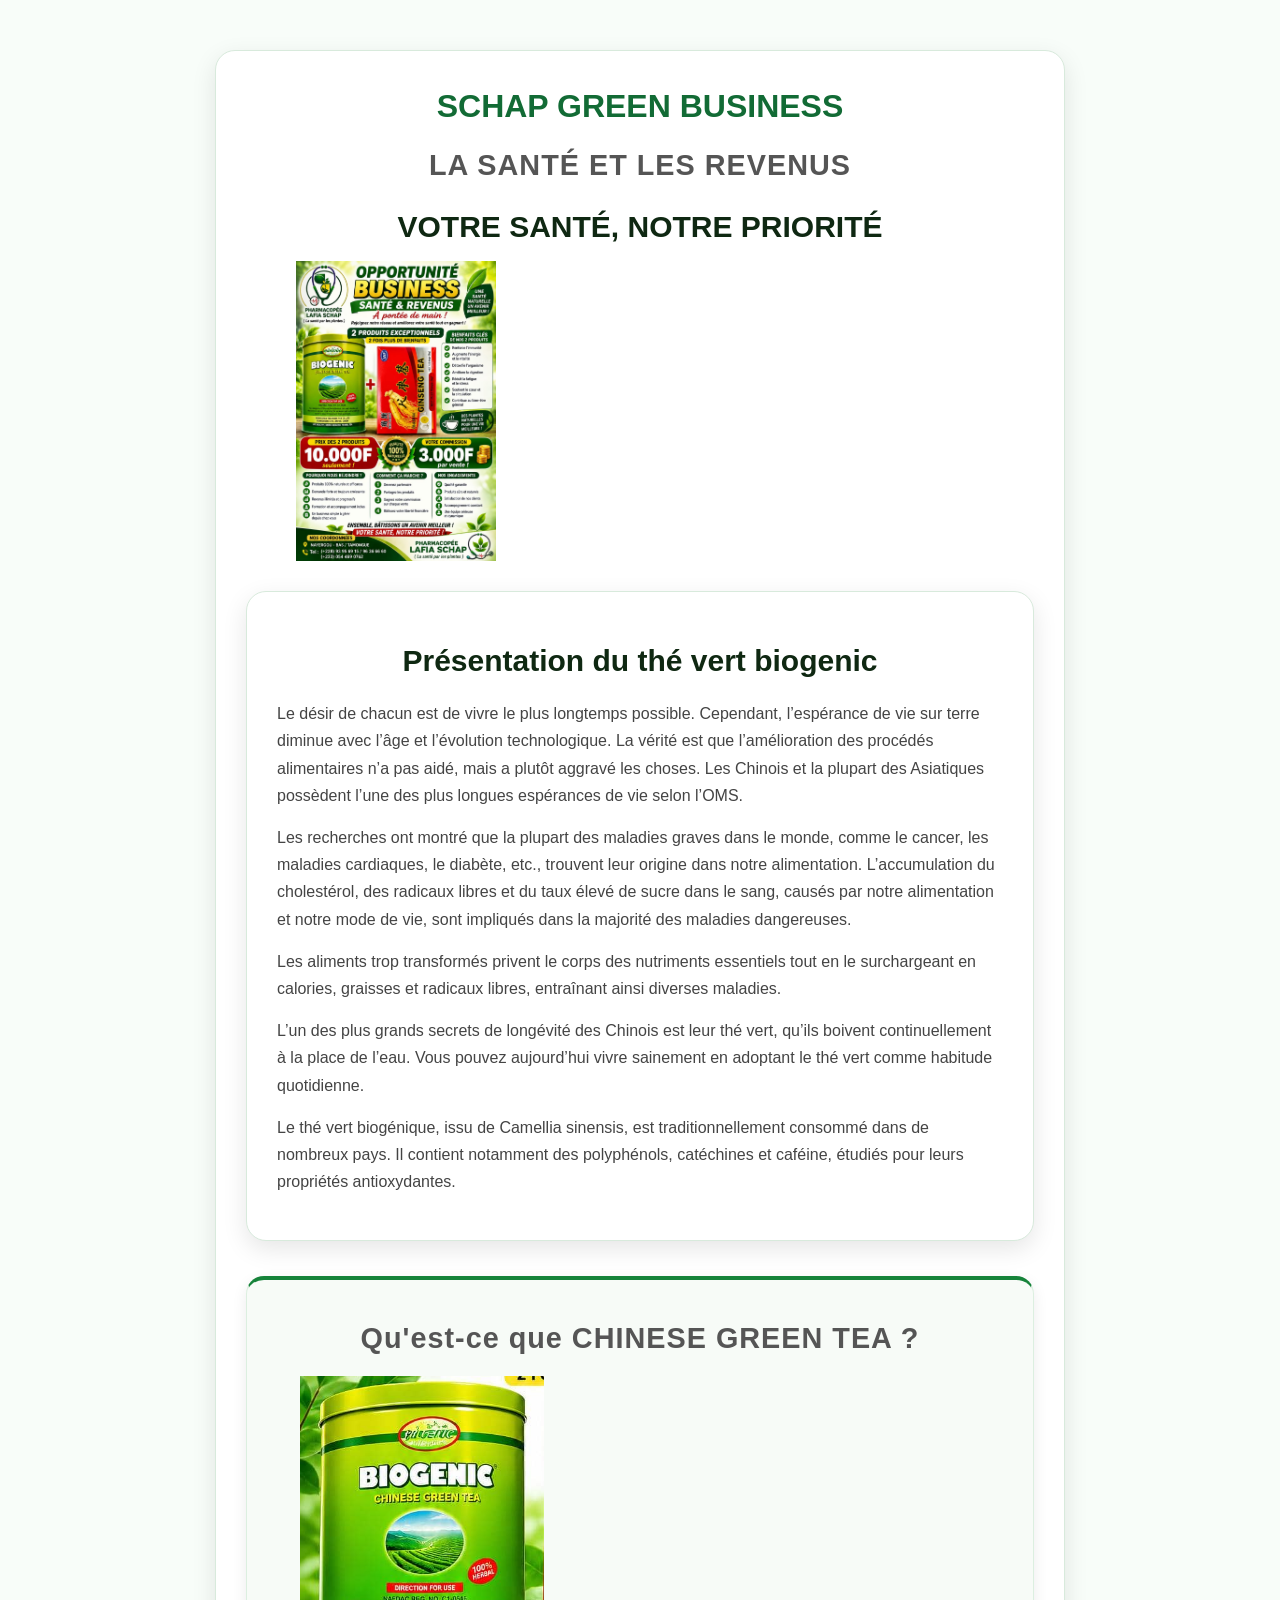
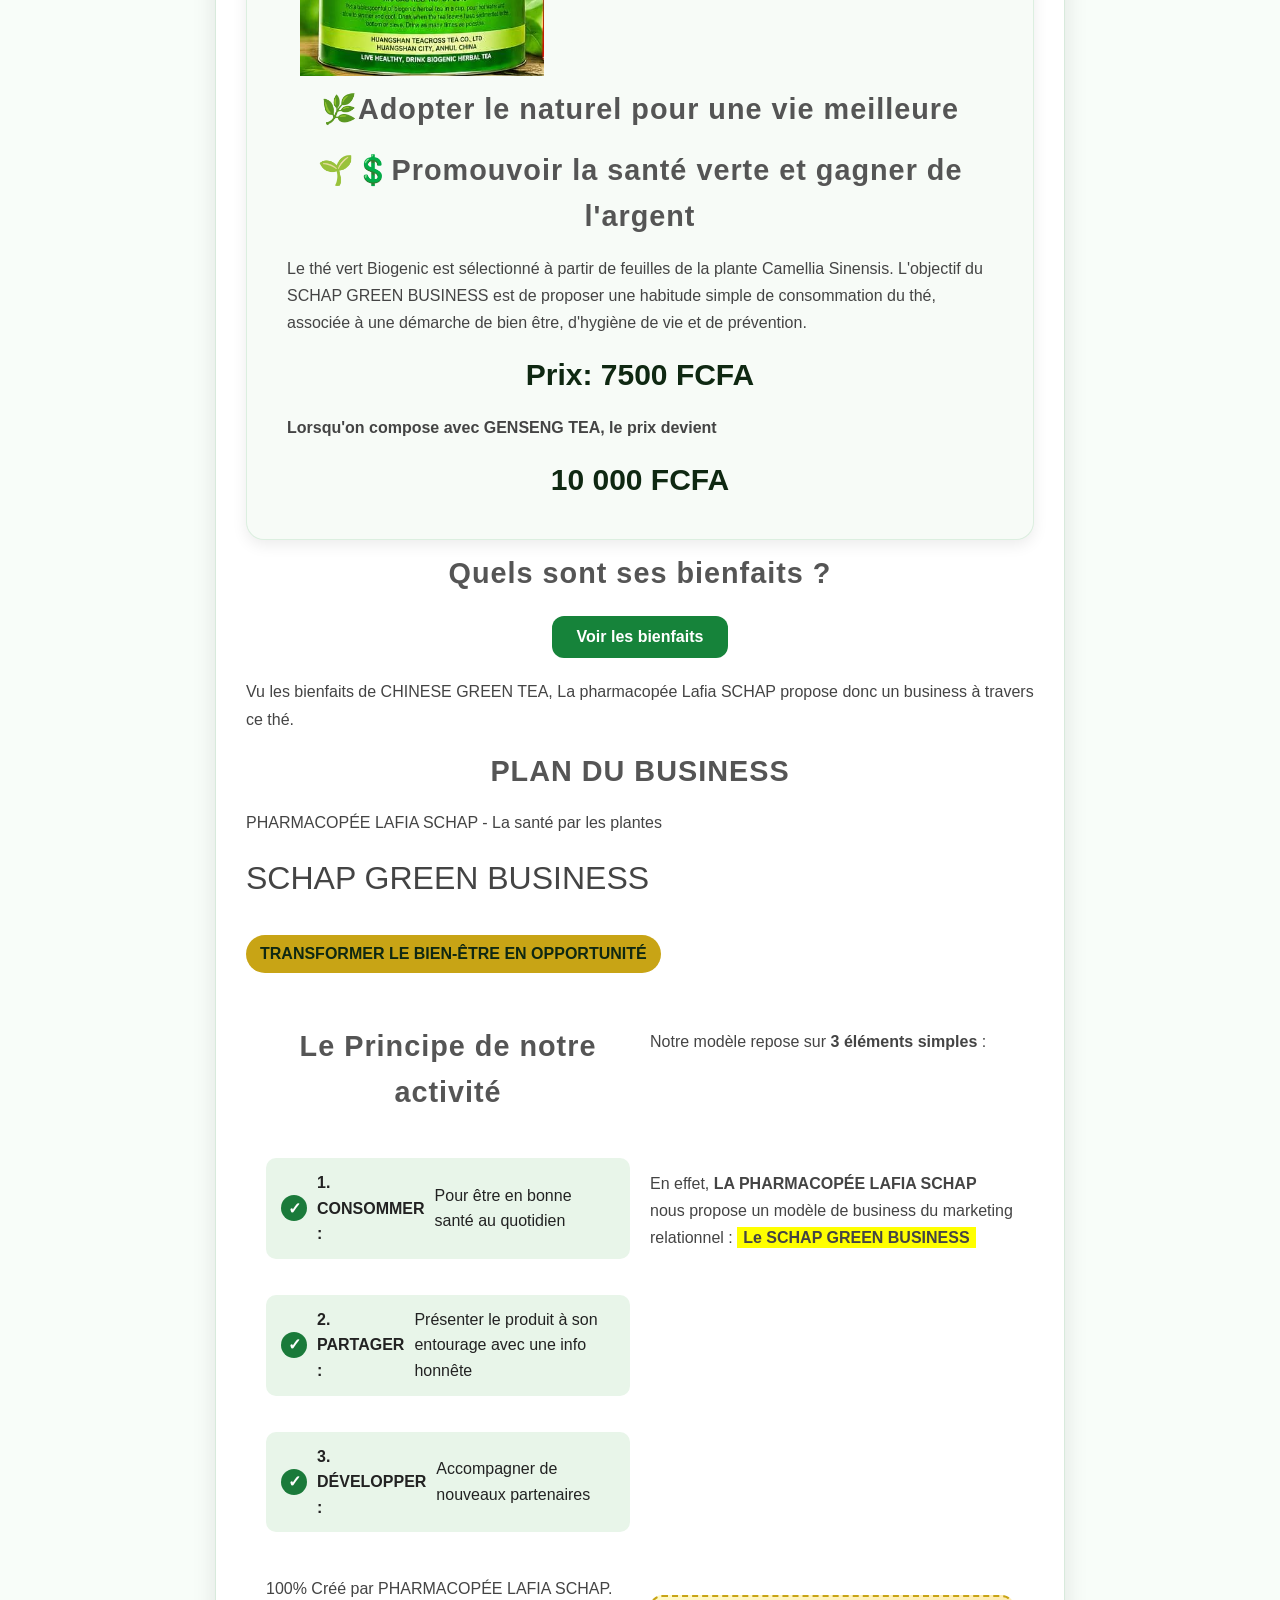
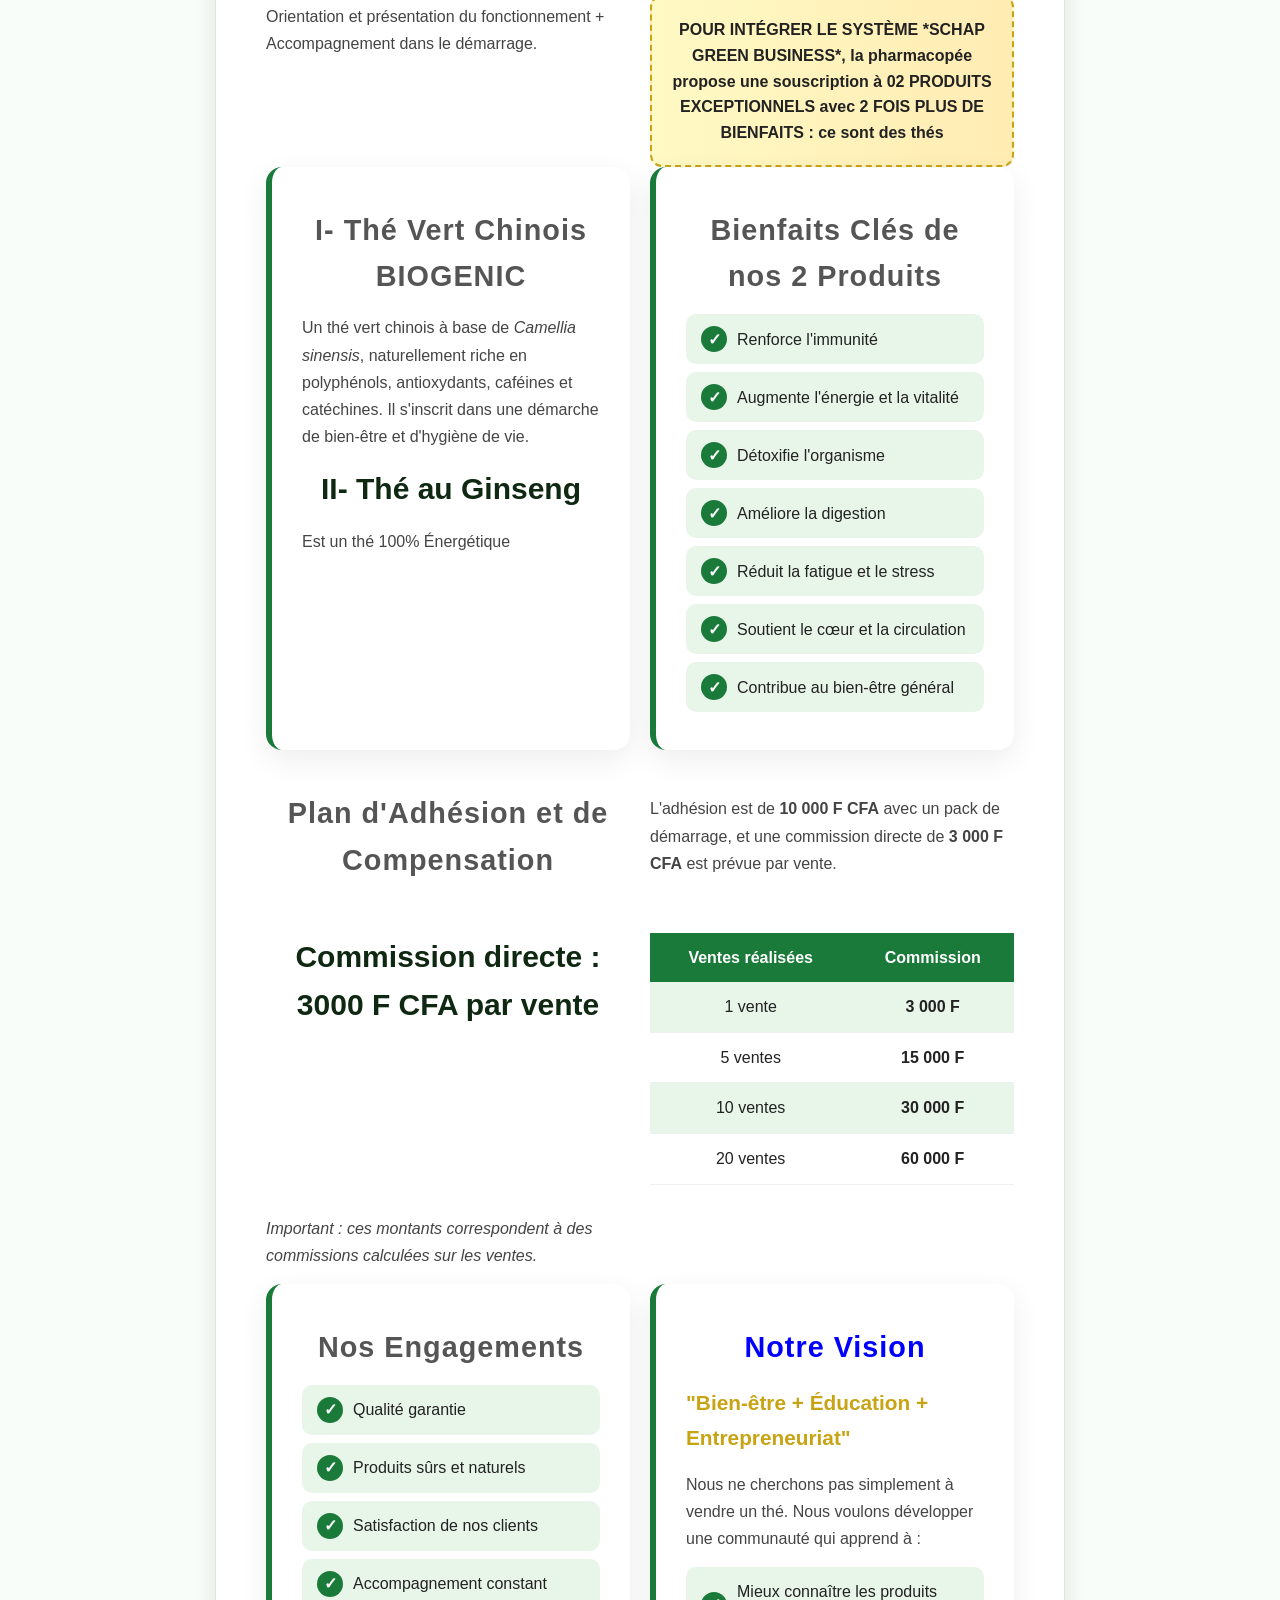
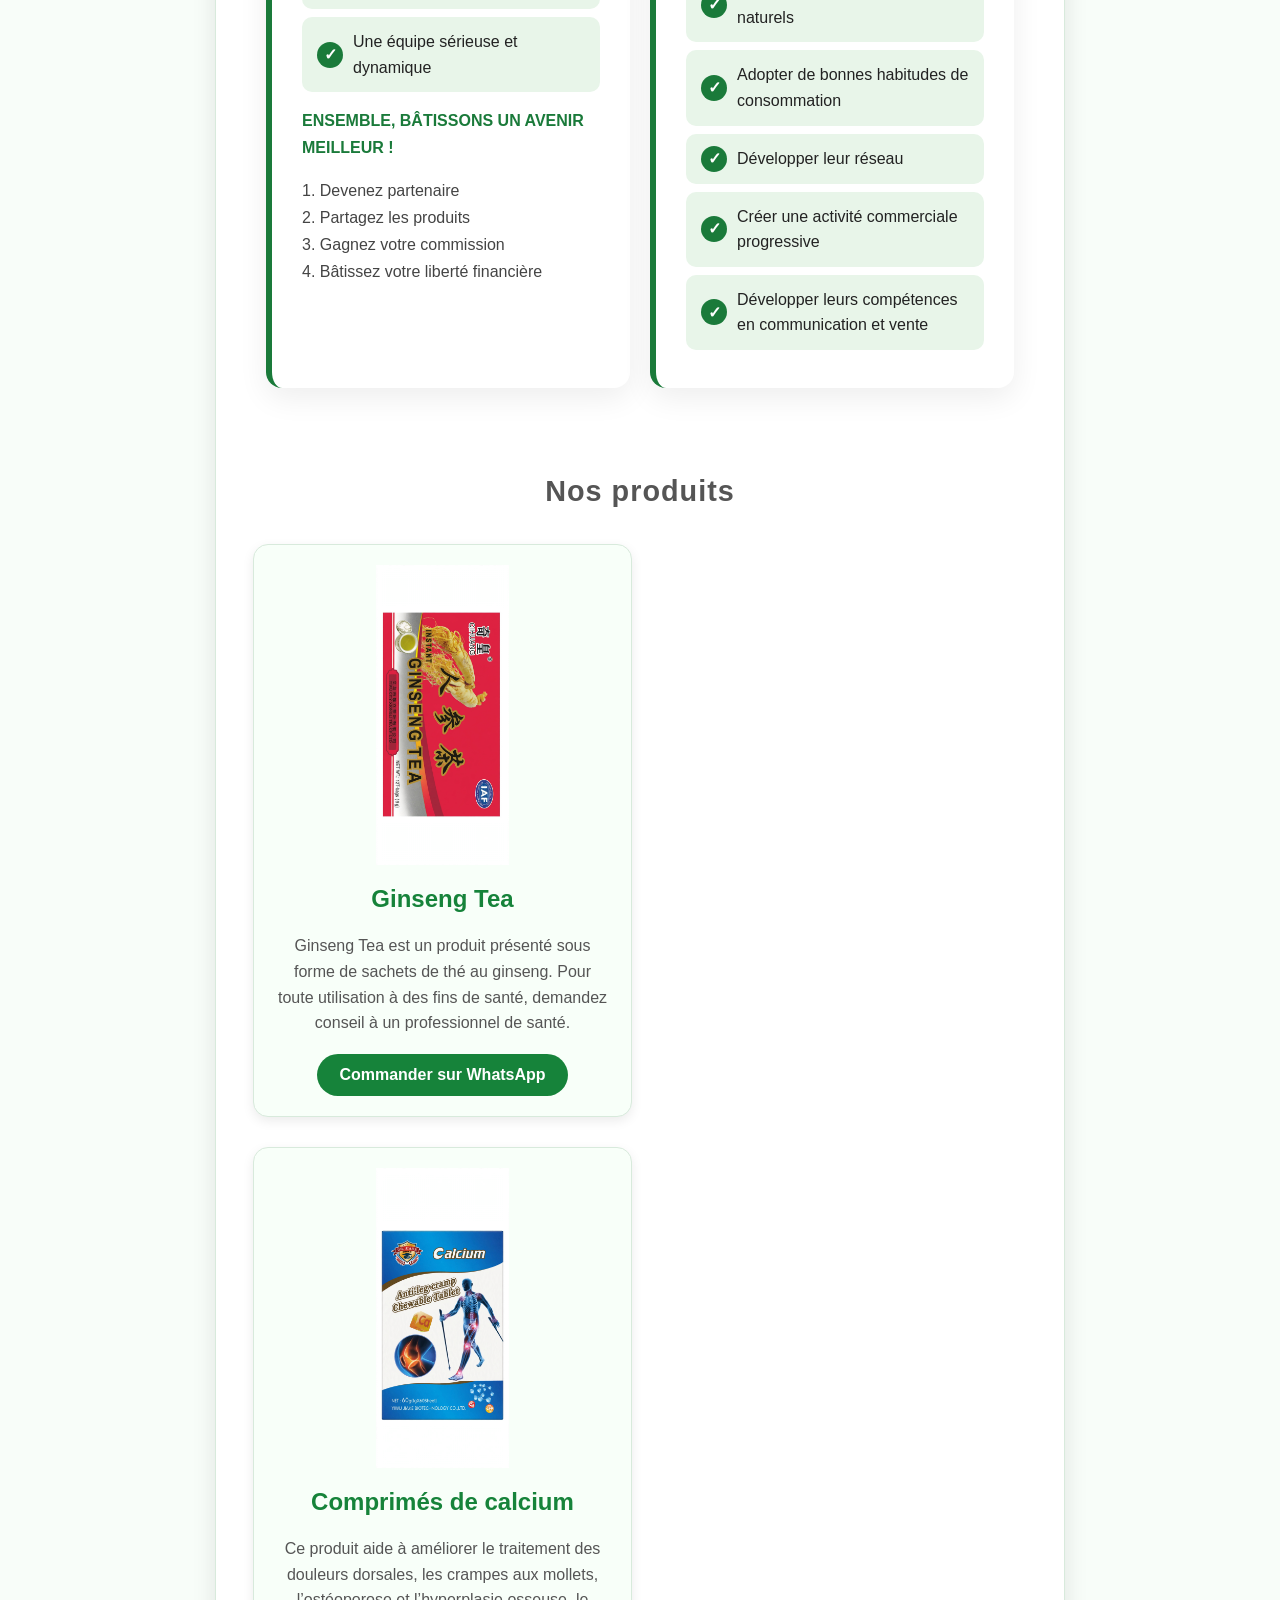
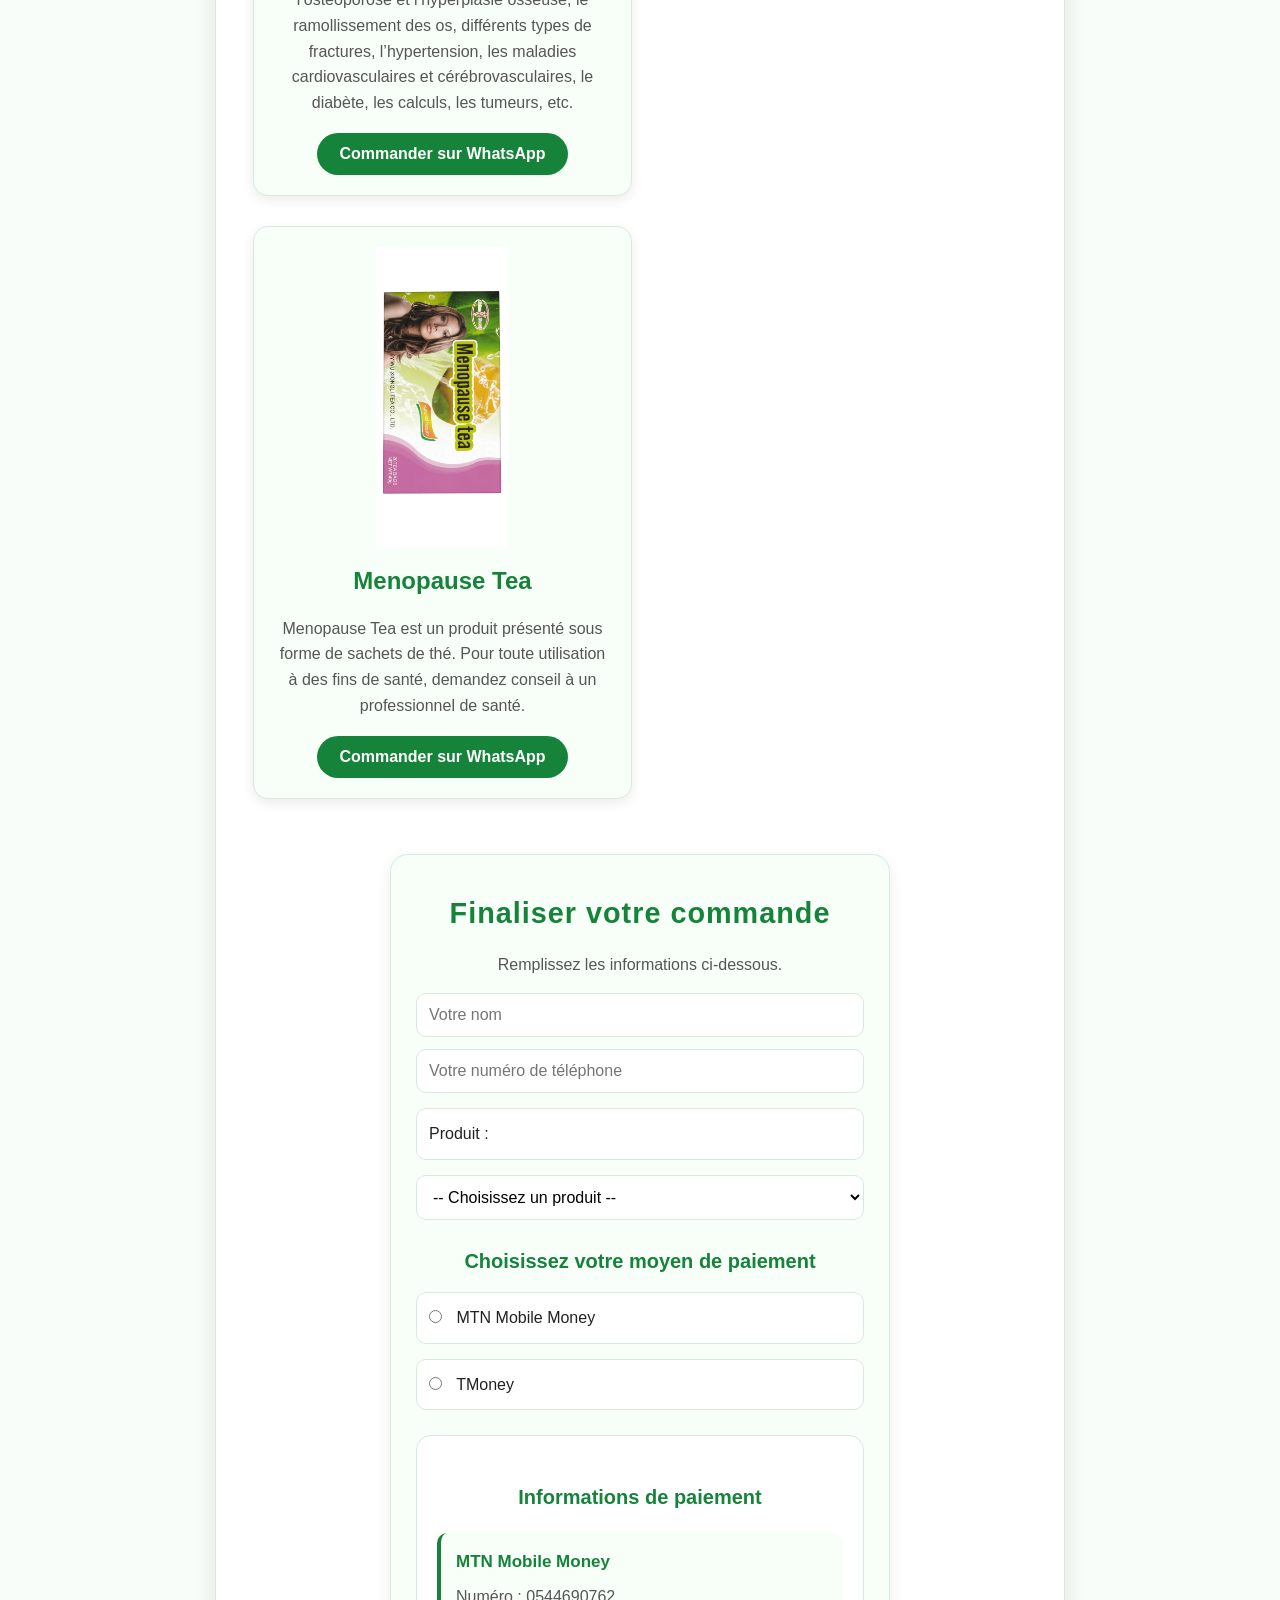
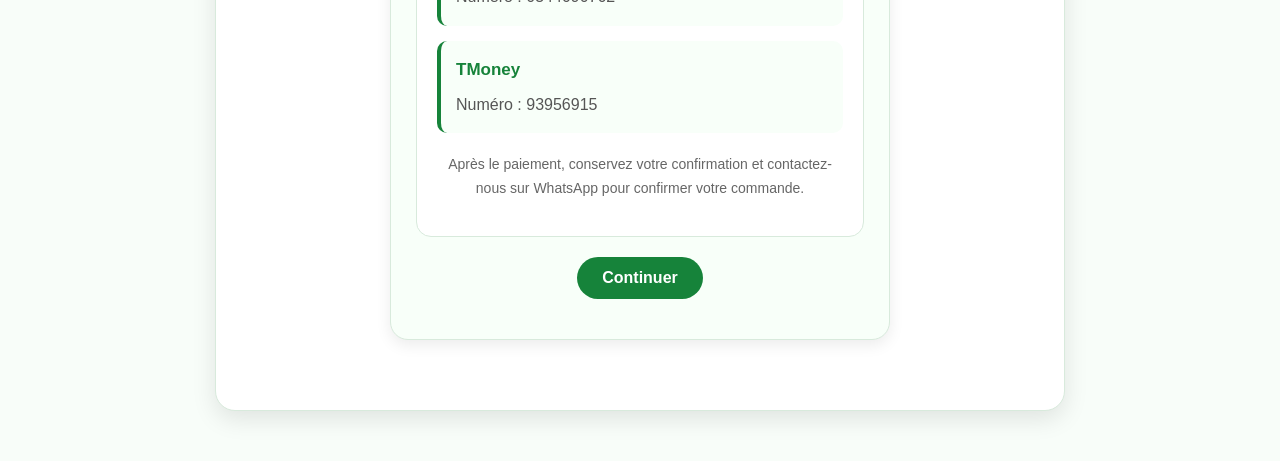
<file: index.html>
<!DOCTYPE html>
<html lang="fr">

<head>
    <meta charset="UTF-8">
    <meta name="viewport" content="width=device-width, initial-scale=1.0">

    <title>SCHAP GREEN BUSINESS</title>

    <link rel="stylesheet" href="pharmacopee.css">
</head>

<body>

    <div class="carte1">

        <h1>SCHAP GREEN BUSINESS</h1>

        <h2>LA SANTÉ ET LES REVENUS</h2>

        <h3>VOTRE SANTÉ, NOTRE PRIORITÉ</h3>

        
<img src="business.jpg" alt="business">
        
        

        
      <div class="carte1">
          <h3>Présentation du thé vert biogenic </h3>
          <p>
              Le désir de chacun est de vivre le plus longtemps possible. Cependant, l’espérance de vie sur terre diminue avec l’âge et l’évolution technologique. La vérité est que l’amélioration des procédés alimentaires n’a pas aidé, mais a plutôt aggravé les choses. Les Chinois et la plupart des Asiatiques possèdent l’une des plus longues espérances de vie selon l’OMS.</p>
<p>Les recherches ont montré que la plupart des maladies graves dans le monde, comme le cancer, les maladies cardiaques, le diabète, etc., trouvent leur origine dans notre alimentation. L’accumulation du cholestérol, des radicaux libres et du taux élevé de sucre dans le sang, causés par notre alimentation et notre mode de vie, sont impliqués dans la majorité des maladies dangereuses.</p>
<p>Les aliments trop transformés privent le corps des nutriments essentiels tout en le surchargeant en calories, graisses et radicaux libres, entraînant ainsi diverses maladies.</p>
<p>L’un des plus grands secrets de longévité des Chinois est leur thé vert, qu’ils boivent continuellement à la place de l’eau. Vous pouvez aujourd’hui vivre sainement en adoptant le thé vert comme habitude quotidienne.
<p>Le thé vert biogénique, issu de Camellia sinensis, est traditionnellement consommé dans de nombreux pays. Il contient notamment des polyphénols, catéchines et caféine, étudiés pour leurs propriétés antioxydantes.
          </p>
      </div>

        <!-- PRÉSENTATION DU THÉ -->

        <div class="carte2">

            <h2>Qu'est-ce que CHINESE GREEN TEA ?</h2>
<img src="biogenic.jpg" alt="biogenic">
            <h2>🌿Adopter le naturel pour une vie meilleure </h2>
            <h2>🌱💲Promouvoir la santé verte et gagner de l'argent</h2>
            <p>
                Le thé vert Biogenic est sélectionné à partir
                de feuilles de la plante Camellia Sinensis.
                L'objectif du SCHAP GREEN BUSINESS est de 
                proposer une habitude simple de consommation du thé,
                associée à une démarche de bien être, d'hygiène de vie
                et de prévention.
            </p>
            <h3>Prix: 7500 FCFA</p>
                <p>Lorsqu'on compose avec GENSENG TEA, le prix devient </p>
                <h3>10 000 FCFA</h3>

        </div>


        <!-- BIENFAITS -->

        <h2>Quels sont ses bienfaits ?</h2>

        <button type="button" id="bienfaitsBtn">
            Voir les bienfaits
        </button>


        <div id="bienfaitsInfo">

            <div class="carte3">

                <h3>Cœur</h3>

                <p>
                    Les antioxidants du thé vert sont étudiés pour leur rôle potentiel 
                    dans la santé cardiovasculaire zt le maintien d'une bonne circulation.
                </p>


                <h3>AVC (Accident Vasculaire Cérébral)</h3>

                <p>
                    Une alimentation équilibrée et une bonne 
                    circulation sanguine, notamment vers le cerveau.
                </p>
                <h3>
                    Protection Antioxidante
                </h3>
                
                <p>
                    Les catéchines contribuent à lutter contre le stress oxydatif. Des recherches étudient également leur rôle potentiel dans certains mécanismes liés au développement de maladies chroniques.
                </p>
                
                <h3>Foie</h3>
                 <p>
                     Les polyphénols du thé vert font l'objet de recherches concernant leur rôle dans la protection contre le stress oxydatif.
                 </p>
                <h3>Control du poids</h3>
                <p>
                    La caféine et certaines catéchines peuvent avoir un effet modeste sur la dépense énergétique et le métabolisme des graisses.
                </p>
                <h3>Glycémie</h3>
                <p>
                    Le thé vert fait l'objet de recherches concernant son influence potentielle sur le métabolisme du glucose.
                </p>
                <h3>🦴Santé oseuse</h3>
                <p>
                    Certains travaux étudient le lien entre la consommation de thé vert et la santé des os.
                </p>
                <h3>Activité anti microbienne</h3>
                <p>
                    Certaines catéchines présentent une activité antimicrobienne étudiée en laboratoire.
                </p>
                <h3>🤧Immunité</h3>
                <p>
                    Le thé vert apporte des composés antioxydants qui participent à une alimentation favorable au fonctionnement normal de l'organisme.
                </p>
                <h3>😊Hummeur</h3>
                <p>
                    La L-théanine, naturellement présente dans le thé, est étudiée pour ses effets sur la relaxation, l'attention et l'état mental.
                </p>
                <h3>✨ Vieillissement</h3>
                <p>
                    Les antioxydants contribuent à protéger les cellules contre le stress oxydatif, phénomène associé au vieillissement cellulaire.
                </p>
                <h3>🌸 Allergies</h3>
                <p>
                    Certains constituants du thé vert sont étudiés pour leurs propriétés anti-inflammatoires et immunomodulatrices.
                </p>
                <h3>🦷 Hygiène bucco-dentaire</h3>
                <p>
                    Les catéchines possèdent une activité contre certaines bactéries buccales et peuvent contribuer à une bonne hygiène de la bouche.
                </p>
                <h3>💧 Reins</h3>
                <p>
                    Une hydratation suffisante est importante pour la fonction rénale. Le thé vert peut contribuer à l'apport hydrique, mais il ne constitue pas un traitement des maladies rénales.
                </p>
                <h3>🍵 Digestion</h3>
                <p>
                    Le thé peut accompagner la digestion et être intégré à une alimentation équilibrée.
                </p>
                <h3>🦵 Articulations</h3>
                <p>
                    Les polyphénols du thé vert sont étudiés pour leurs propriétés antioxydantes et anti-inflammatoires potentielles.
                </p>
                <h3>😁 Haleine</h3>
                <p>
                    Certaines substances du thé vert possèdent une activité antimicrobienne pouvant contribuer à une bonne hygiène buccale.
                </p>
                <h3>🩸 Circulation sanguine</h3>
                <p>
                    Les recherches sur le thé vert portent notamment sur certains facteurs cardiovasculaires et la fonction des vaisseaux sanguins.
                </p>
                <h3> 👁️ Santé visuelle</h3>
                
                  <p>
                      Les antioxydants du thé vert sont étudiés pour leur rôle potentiel dans la protection cellulaire, mais le thé vert ne doit pas être présenté comme un traitement des troubles de la vue.
                  </p>
                <h3>🩹 Régénération</h3>
                <p>
                    Une bonne alimentation, l'apport en nutriments et une bonne circulation sont importants pour les processus normaux de réparation des tissus.
                </p>
                <h3>✨ Peau et cheveux</h3>
                <p>
                    Les antioxydants du thé vert sont étudiés pour leurs effets potentiels sur la protection de la peau contre le stress oxydatif.
                </p>
                <h3>🧠 Fonction cérébrale</h3>
                <p>
                    La caféine et la L-théanine du thé peuvent contribuer à la vigilance et à l'attention. Des recherches étudient également leur rôle potentiel dans certaines fonctions cognitives.
                </p>
                <h3> 🛡️ Soutien de l'immunité</h3>
                <p>
                    Le thé vert apporte différents composés bioactifs pouvant participer au maintien général de l'organisme.
                </p>
                <h3>👀 Vigilance mentale</h3>
                <p>
                    Grâce notamment à sa teneur en caféine et en L-théanine, le thé vert peut favoriser la vigilance et l'attention.
                </p>
                <h3>⚠️ Consommation responsable</h3>
                <p>
                    Le thé vert contient de la caféine. Une consommation excessive peut notamment provoquer nervosité ou troubles du sommeil chez certaines personnes. Il est donc préférable d'éviter une consommation tardive.
                </p>

                
            </div>
            


            <!-- BOUTON DE COMMANDE DU THÉ -->

            <button
                type="button"
                class="commanderBtn"
                data-produit="Thé Biogenic Chinois">
                Commander sur WhatsApp
            </button>

        </div>
        <p>
            Vu les bienfaits de CHINESE GREEN TEA,
            La pharmacopée Lafia SCHAP propose donc
            un business à travers ce thé.
        </p>
        
        <h2>PLAN DU BUSINESS</h2>
  <p>PHARMACOPÉE LAFIA SCHAP - La santé par les plantes</p>
  <p style="font-size:2rem;margin-top:10px">SCHAP GREEN BUSINESS</p>
  <div class="badge">TRANSFORMER LE BIEN-ÊTRE EN OPPORTUNITÉ</div>
</header>

<div class="container">

  <div class="grid">
    <h2>Le Principe de notre activité</h2>
    <p>Notre modèle repose sur <b>3 éléments simples</b> :</p>
    <div class="grid">
      <div class="pill"><b>1. CONSOMMER :</b> Pour être en bonne santé au quotidien</div>
      <div class="pill"><b>2. PARTAGER :</b> Présenter le produit à son entourage avec une info honnête</div>
      <div class="pill"><b>3. DÉVELOPPER :</b> Accompagner de nouveaux partenaires</div>
    </div>
    <p style="margin-top:20px">En effet, <b>LA PHARMACOPÉE LAFIA SCHAP</b> nous propose un modèle de business du marketing relationnel : <b style="background:yellow;padding:2px 6px">Le SCHAP GREEN BUSINESS</b></p>
    <p>100% Créé par PHARMACOPÉE LAFIA SCHAP. Orientation et présentation du fonctionnement + Accompagnement dans le démarrage.</p>
    <div class="highlight" style="margin-top:35px">POUR INTÉGRER LE SYSTÈME *SCHAP GREEN BUSINESS*, la pharmacopée propose une souscription à 02 PRODUITS EXCEPTIONNELS avec 2 FOIS PLUS DE BIENFAITS : ce sont des thés</div>
  </div>

  <div class="grid">
    <div class="card">
      <h2>I- Thé Vert Chinois BIOGENIC</h2>
      <p>Un thé vert chinois à base de <i>Camellia sinensis</i>, naturellement riche en polyphénols, antioxydants, caféines et catéchines. Il s'inscrit dans une démarche de bien-être et d'hygiène de vie.</p>
      <h3>II- Thé au Ginseng</h3>
      <p>Est un thé 100% Énergétique</p>
    </div>
    <div class="card">
      <h2>Bienfaits Clés de nos 2 Produits</h2>
      <div class="pill">Renforce l'immunité</div>
      <div class="pill">Augmente l'énergie et la vitalité</div>
      <div class="pill">Détoxifie l'organisme</div>
      <div class="pill">Améliore la digestion</div>
      <div class="pill">Réduit la fatigue et le stress</div>
      <div class="pill">Soutient le cœur et la circulation</div>
      <div class="pill">Contribue au bien-être général</div>
    </div>
  </div>

  <div class="grid">
    <h2>Plan d'Adhésion et de Compensation</h2>
    <p>L'adhésion est de <b>10 000 F CFA</b> avec un pack de démarrage, et une commission directe de <b>3 000 F CFA</b> est prévue par vente.</p>
    <h3>Commission directe : 3000 F CFA par vente</h3>
    <table class="commission-table">
      <tr><th>Ventes réalisées</th><th>Commission</th></tr>
      <tr><td>1 vente</td><td><b>3 000 F</b></td></tr>
      <tr><td>5 ventes</td><td><b>15 000 F</b></td></tr>
      <tr><td>10 ventes</td><td><b>30 000 F</b></td></tr>
      <tr><td>20 ventes</td><td><b>60 000 F</b></td></tr>
    </table>
    <p style="margin-top:10px;font-style:italic">Important : ces montants correspondent à des commissions calculées sur les ventes.</p>
  </div>

  <div class="grid">
    <div class="card">
      <h2>Nos Engagements</h2>
      <div class="pill">Qualité garantie</div>
      <div class="pill">Produits sûrs et naturels</div>
      <div class="pill">Satisfaction de nos clients</div>
      <div class="pill">Accompagnement constant</div>
      <div class="pill">Une équipe sérieuse et dynamique</div>
      <p style="margin-top:15px;font-weight:bold;color:var(--green)">ENSEMBLE, BÂTISSONS UN AVENIR MEILLEUR !</p>
      <p>1. Devenez partenaire<br>2. Partagez les produits<br>3. Gagnez votre commission<br>4. Bâtissez votre liberté financière</p>
    </div>
    <div class="card">
      <h2 style="color: blue">Notre Vision</h2>
      <p style="font-size:1.3rem;font-weight:bold;color:var(--gold)">"Bien-être + Éducation + Entrepreneuriat"</p>
      <p style="margin-top:10px">Nous ne cherchons pas simplement à vendre un thé. Nous voulons développer une communauté qui apprend à :</p>
      <div class="pill">Mieux connaître les produits naturels</div>
      <div class="pill">Adopter de bonnes habitudes de consommation</div>
      <div class="pill">Développer leur réseau</div>
      <div class="pill">Créer une activité commerciale progressive</div>
      <div class="pill">Développer leurs compétences en communication et vente</div>
    </div>
  </div>

</div>



            
        
            

    


    

    <!-- NOS PRODUITS -->

<h2>Nos produits</h2>

<div class="produit">

    <img src="ginseng.jpg" alt="Ginseng">

    <h3>Ginseng Tea</h3>

    <p>
        Ginseng Tea est un produit présenté sous forme de sachets
        de thé au ginseng. Pour toute utilisation à des fins de
        santé, demandez conseil à un professionnel de santé.
    </p>

    <button
        type="button"
        class="commanderBtn"
        data-produit="Ginseng Tea">
        Commander sur WhatsApp
    </button>

</div>


<div class="produit">

    <img src="calcium.jpg" alt="Comprimés de calcium">

    <h3>Comprimés de calcium</h3>

    <p>
        Ce produit aide à améliorer le traitement des douleurs dorsales, les crampes aux mollets, l’ostéoporose et l’hyperplasie osseuse, le ramollissement des os, différents types de fractures, l’hypertension, les maladies cardiovasculaires et cérébrovasculaires, le diabète, les calculs, les tumeurs, etc.
    </p>

    <button
        type="button"
        class="commanderBtn"
        data-produit="Comprimés de calcium">
        Commander sur WhatsApp
    </button>

</div>


<div class="produit">

    <img src="menopause.jpg" alt="Menopause Tea">

    <h3>Menopause Tea</h3>

    <p>
        Menopause Tea est un produit présenté sous forme de
        sachets de thé. Pour toute utilisation à des fins de
        santé, demandez conseil à un professionnel de santé.
    </p>

    <button
        type="button"
        class="commanderBtn"
        data-produit="Menopause Tea">
        Commander sur WhatsApp
    </button>

</div>
<!-- COMMANDE ET PAIEMENT -->

<div class="paiement">

    <h2>Finaliser votre commande</h2>

    <p>Remplissez les informations ci-dessous.</p>

    <input
        type="text"
        id="nomClient"
        placeholder="Votre nom"
    >

    <input
        type="tel"
        id="telephoneClient"
        placeholder="Votre numéro de téléphone"
    >

    <label for="produitCommande">
        Produit :
    </label>

    <select id="produitCommande">

        <option value="">
            -- Choisissez un produit --
        </option>

        <option value="Thé Biogenic Chinois">
            Thé Biogenic Chinois
        </option>

        <option value="Ginseng Tea">
            Ginseng Tea
        </option>

        <option value="Comprimés de calcium">
            Comprimés de calcium
        </option>

        <option value="Menopause Tea">
            Menopause Tea
        </option>

    </select>

    <h3>Choisissez votre moyen de paiement</h3>

    <label>
        <input
            type="radio"
            name="paiement"
            value="MTN Mobile Money"
        >
        MTN Mobile Money
    </label>

    <label>
        <input
            type="radio"
            name="paiement"
            value="TMoney"
        >
        TMoney
    </label>
<div class="informationsPaiement">

    <h3>Informations de paiement</h3>

    <div class="moyenPaiement">
        <strong>MTN Mobile Money</strong>
        <p>Numéro : 0544690762</p>
    </div>

    <div class="moyenPaiement">
        <strong>TMoney</strong>
        <p>Numéro : 93956915</p>
    </div>

    <p class="notePaiement">
        Après le paiement, conservez votre confirmation
        et contactez-nous sur WhatsApp pour confirmer votre commande.
    </p>

</div>
    <button type="button" id="continuerPaiementBtn">
        Continuer
    </button>

    <p id="paiementMessage"></p>

</div>
    <!-- JAVASCRIPT -->

    <script src="pharmacopee.js"></script>

</body>

</html>
</file>
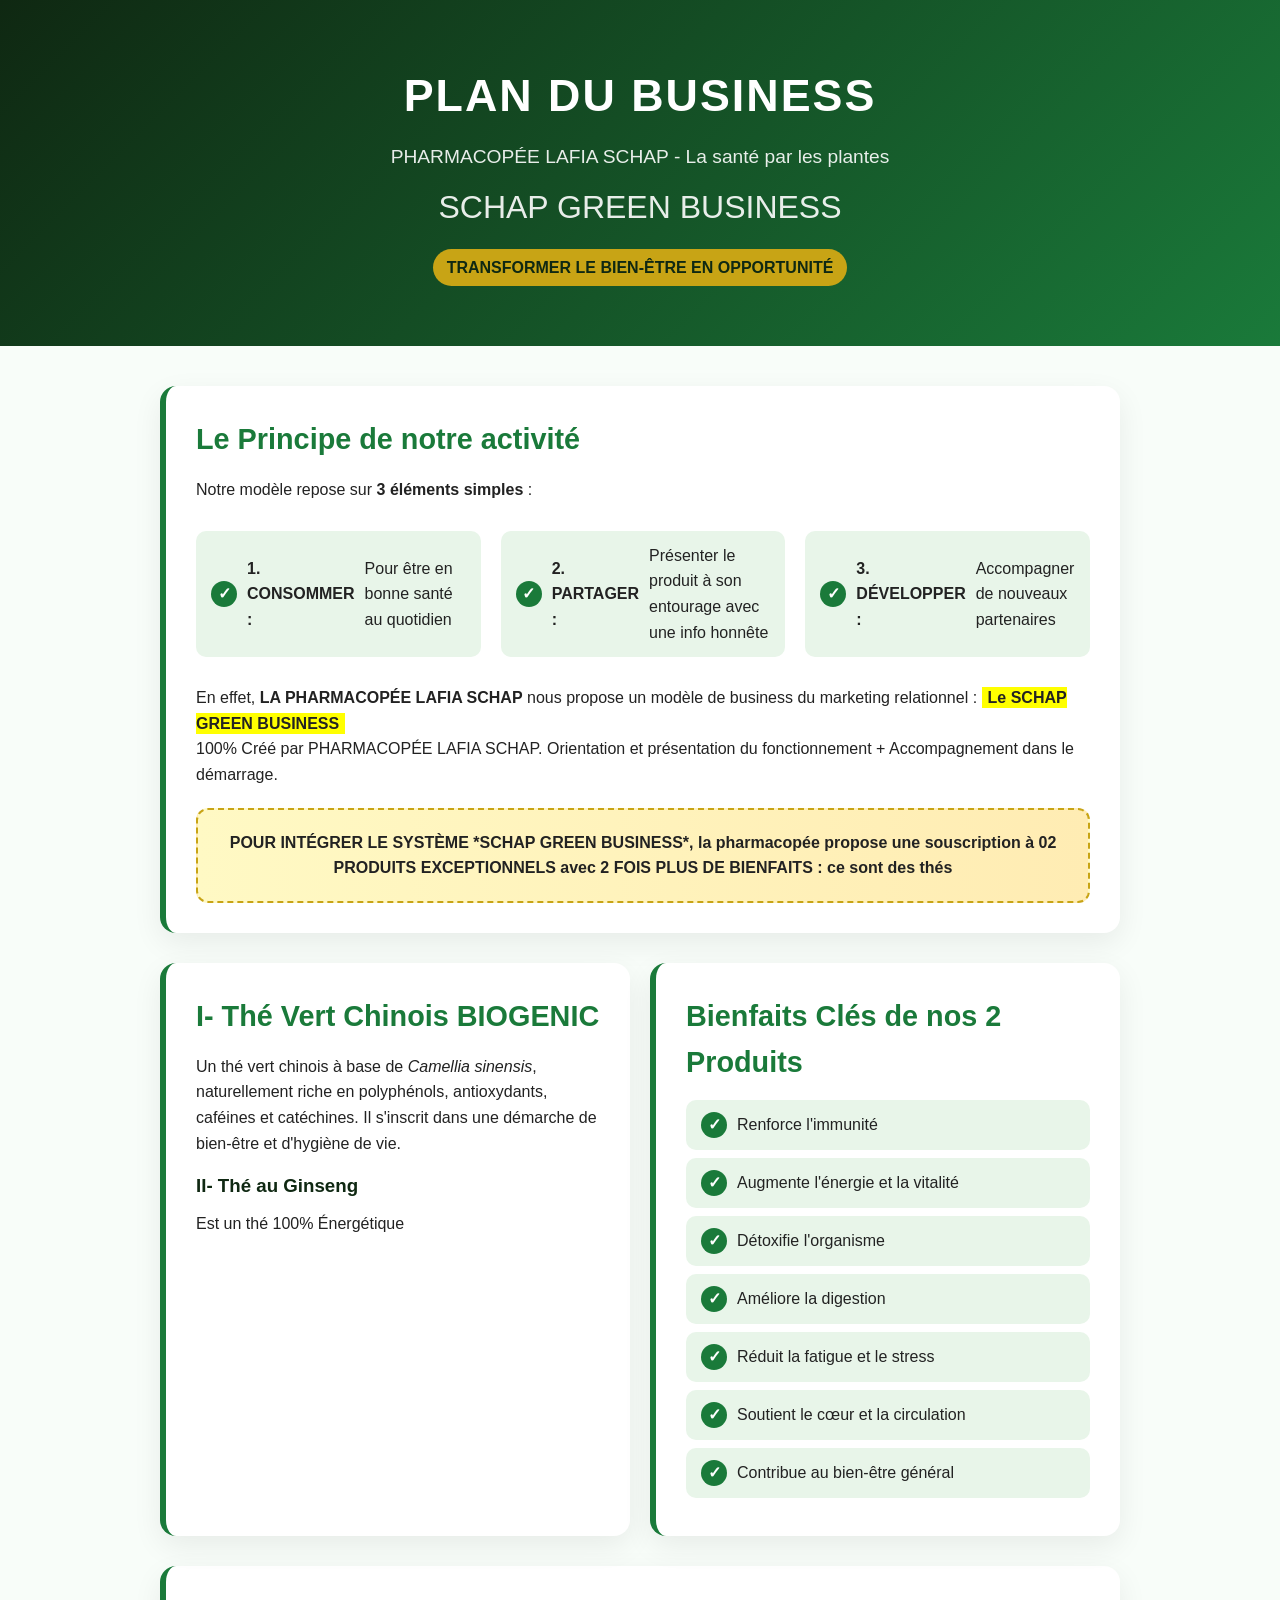
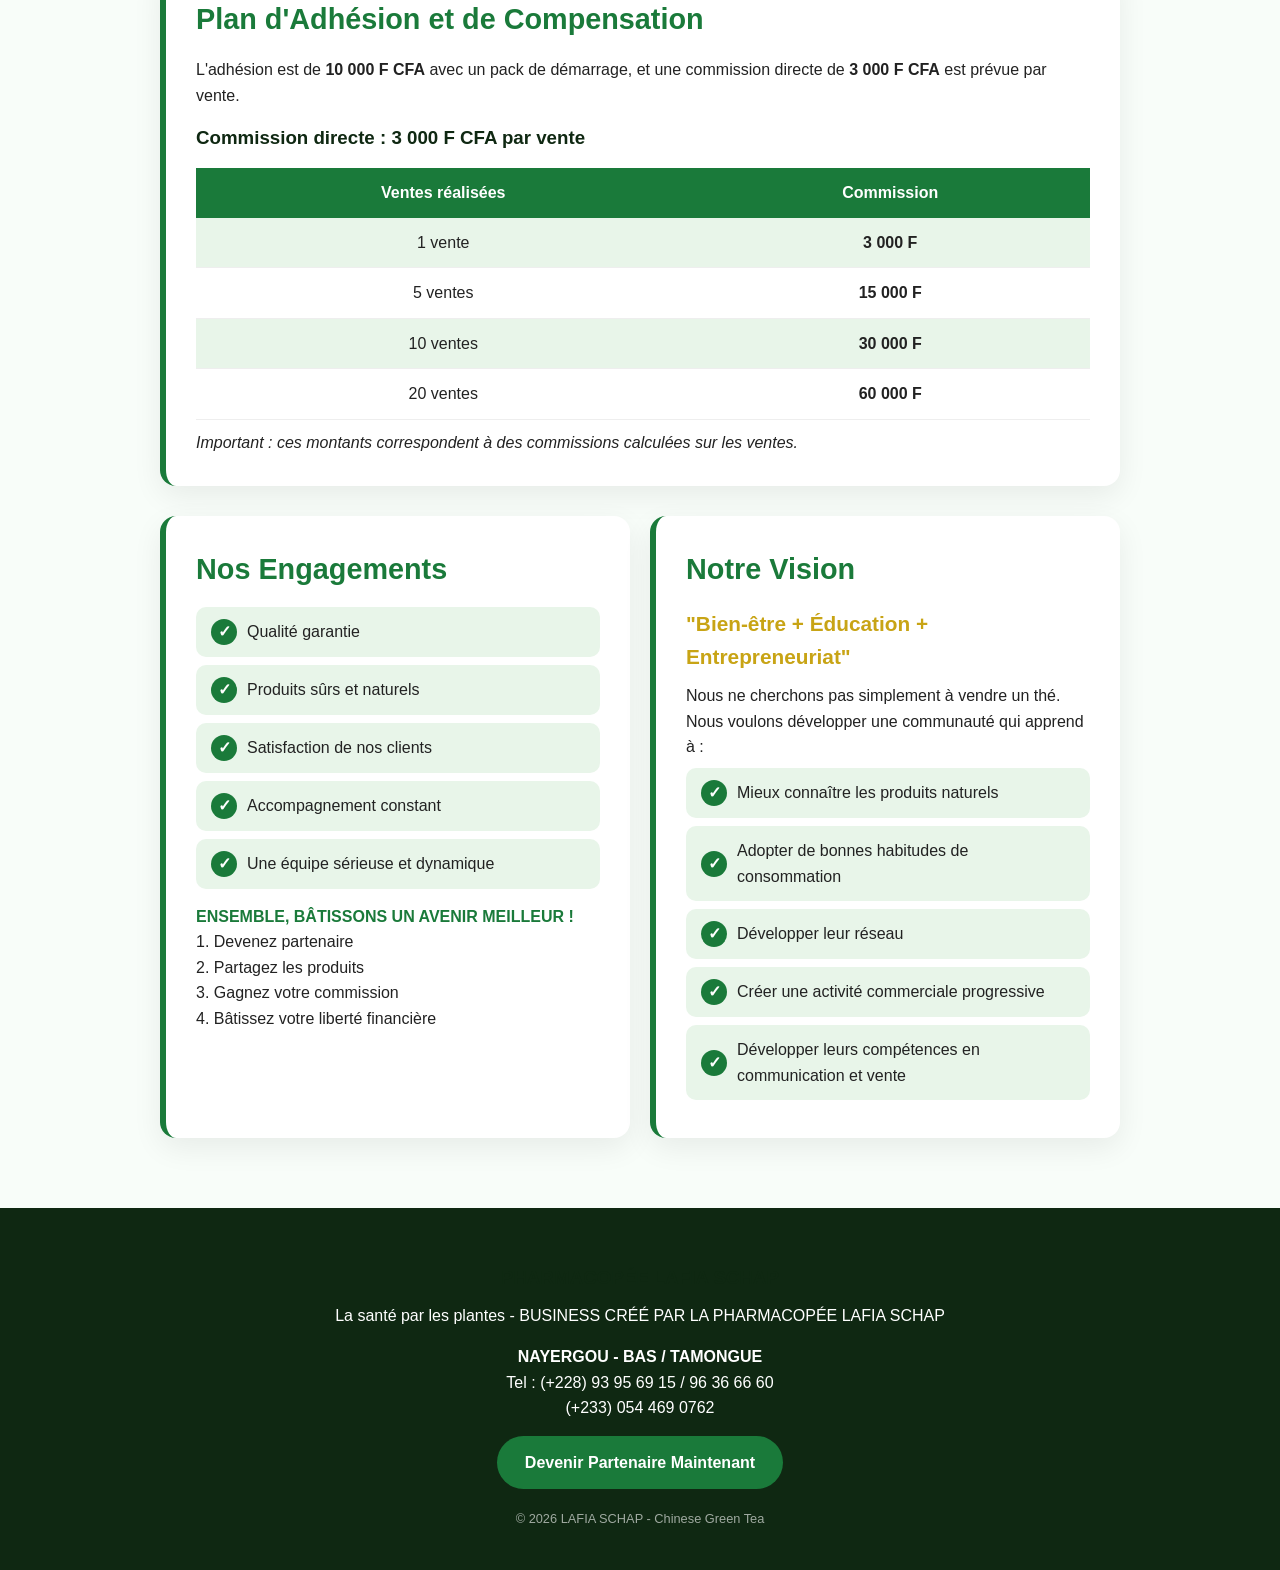
<file: index2.html>
<!DOCTYPE html>
<html lang="fr">
<head>
<meta charset="UTF-8">
<meta name="viewport" content="width=device-width, initial-scale=1.0">
<title>SCHAP GREEN BUSINESS - LAFIA SCHAP</title>
<style>
  :root{--green:#1a7a3a;--light:#e8f5e9;--gold:#c8a415;--dark:#0f2812}
  *{margin:0;padding:0;box-sizing:border-box;font-family:'Segoe UI',sans-serif}
  body{background:#f8fdf9;color:#222;line-height:1.6}
  header{background:linear-gradient(135deg,var(--dark),var(--green));color:white;padding:60px 20px;text-align:center}
  header h1{font-size:2.8rem;letter-spacing:2px}
  header p{margin-top:10px;font-size:1.2rem;opacity:.9}
  .badge{display:inline-block;background:var(--gold);color:var(--dark);padding:6px 14px;border-radius:20px;font-weight:bold;margin-top:15px}
  .container{max-width:1000px;margin:auto;padding:40px 20px}
  .card{background:white;border-radius:16px;padding:30px;box-shadow:0 10px 30px rgba(0,0,0,.07);margin-bottom:30px;border-left:6px solid var(--green)}
  .grid{display:grid;grid-template-columns:repeat(auto-fit,minmax(250px,1fr));gap:20px}
  h2{color:var(--green);margin-bottom:15px;font-size:1.8rem}
  h3{color:var(--dark);margin:15px 0 10px}
  .pill{background:var(--light);border-radius:10px;padding:12px 15px;margin:8px 0;display:flex;gap:10px;align-items:center}
  .pill::before{content:"✓";background:var(--green);color:white;width:26px;height:26px;border-radius:50%;display:grid;place-items:center;font-weight:bold;flex-shrink:0}
  .commission-table{width:100%;border-collapse:collapse;margin-top:15px}
  .commission-table th{background:var(--green);color:white;padding:12px}
  .commission-table td{padding:12px;border-bottom:1px solid #eee;text-align:center}
  .commission-table tr:nth-child(even){background:var(--light)}
  .highlight{background:linear-gradient(90deg,#fff9c4,#ffecb3);border:2px dashed var(--gold);padding:20px;border-radius:12px;text-align:center;font-weight:bold}
  footer{background:var(--dark);color:white;padding:40px 20px;text-align:center}
  .btn{display:inline-block;background:var(--green);color:white;padding:14px 28px;border-radius:30px;text-decoration:none;font-weight:bold;margin-top:15px}
  .btn:hover{background:var(--dark)}
</style>
</head>
<body>

<header>
  <h1>PLAN DU BUSINESS</h1>
  <p>PHARMACOPÉE LAFIA SCHAP - La santé par les plantes</p>
  <p style="font-size:2rem;margin-top:10px">SCHAP GREEN BUSINESS</p>
  <div class="badge">TRANSFORMER LE BIEN-ÊTRE EN OPPORTUNITÉ</div>
</header>

<div class="container">

  <div class="card">
    <h2>Le Principe de notre activité</h2>
    <p>Notre modèle repose sur <b>3 éléments simples</b> :</p>
    <div class="grid" style="margin-top:20px">
      <div class="pill"><b>1. CONSOMMER :</b> Pour être en bonne santé au quotidien</div>
      <div class="pill"><b>2. PARTAGER :</b> Présenter le produit à son entourage avec une info honnête</div>
      <div class="pill"><b>3. DÉVELOPPER :</b> Accompagner de nouveaux partenaires</div>
    </div>
    <p style="margin-top:20px">En effet, <b>LA PHARMACOPÉE LAFIA SCHAP</b> nous propose un modèle de business du marketing relationnel : <b style="background:yellow;padding:2px 6px">Le SCHAP GREEN BUSINESS</b></p>
    <p>100% Créé par PHARMACOPÉE LAFIA SCHAP. Orientation et présentation du fonctionnement + Accompagnement dans le démarrage.</p>
    <div class="highlight" style="margin-top:20px">POUR INTÉGRER LE SYSTÈME *SCHAP GREEN BUSINESS*, la pharmacopée propose une souscription à 02 PRODUITS EXCEPTIONNELS avec 2 FOIS PLUS DE BIENFAITS : ce sont des thés</div>
  </div>

  <div class="grid">
    <div class="card">
      <h2>I- Thé Vert Chinois BIOGENIC</h2>
      <p>Un thé vert chinois à base de <i>Camellia sinensis</i>, naturellement riche en polyphénols, antioxydants, caféines et catéchines. Il s'inscrit dans une démarche de bien-être et d'hygiène de vie.</p>
      <h3>II- Thé au Ginseng</h3>
      <p>Est un thé 100% Énergétique</p>
    </div>
    <div class="card">
      <h2>Bienfaits Clés de nos 2 Produits</h2>
      <div class="pill">Renforce l'immunité</div>
      <div class="pill">Augmente l'énergie et la vitalité</div>
      <div class="pill">Détoxifie l'organisme</div>
      <div class="pill">Améliore la digestion</div>
      <div class="pill">Réduit la fatigue et le stress</div>
      <div class="pill">Soutient le cœur et la circulation</div>
      <div class="pill">Contribue au bien-être général</div>
    </div>
  </div>

  <div class="card">
    <h2>Plan d'Adhésion et de Compensation</h2>
    <p>L'adhésion est de <b>10 000 F CFA</b> avec un pack de démarrage, et une commission directe de <b>3 000 F CFA</b> est prévue par vente.</p>
    <h3>Commission directe : 3 000 F CFA par vente</h3>
    <table class="commission-table">
      <tr><th>Ventes réalisées</th><th>Commission</th></tr>
      <tr><td>1 vente</td><td><b>3 000 F</b></td></tr>
      <tr><td>5 ventes</td><td><b>15 000 F</b></td></tr>
      <tr><td>10 ventes</td><td><b>30 000 F</b></td></tr>
      <tr><td>20 ventes</td><td><b>60 000 F</b></td></tr>
    </table>
    <p style="margin-top:10px;font-style:italic">Important : ces montants correspondent à des commissions calculées sur les ventes.</p>
  </div>

  <div class="grid">
    <div class="card">
      <h2>Nos Engagements</h2>
      <div class="pill">Qualité garantie</div>
      <div class="pill">Produits sûrs et naturels</div>
      <div class="pill">Satisfaction de nos clients</div>
      <div class="pill">Accompagnement constant</div>
      <div class="pill">Une équipe sérieuse et dynamique</div>
      <p style="margin-top:15px;font-weight:bold;color:var(--green)">ENSEMBLE, BÂTISSONS UN AVENIR MEILLEUR !</p>
      <p>1. Devenez partenaire<br>2. Partagez les produits<br>3. Gagnez votre commission<br>4. Bâtissez votre liberté financière</p>
    </div>
    <div class="card">
      <h2>Notre Vision</h2>
      <p style="font-size:1.3rem;font-weight:bold;color:var(--gold)">"Bien-être + Éducation + Entrepreneuriat"</p>
      <p style="margin-top:10px">Nous ne cherchons pas simplement à vendre un thé. Nous voulons développer une communauté qui apprend à :</p>
      <div class="pill">Mieux connaître les produits naturels</div>
      <div class="pill">Adopter de bonnes habitudes de consommation</div>
      <div class="pill">Développer leur réseau</div>
      <div class="pill">Créer une activité commerciale progressive</div>
      <div class="pill">Développer leurs compétences en communication et vente</div>
    </div>
  </div>

</div>

<footer>
  <h3>PHARMACOPÉE LAFIA SCHAP</h3>
  <p>La santé par les plantes - BUSINESS CRÉÉ PAR LA PHARMACOPÉE LAFIA SCHAP</p>
  <p style="margin-top:15px"><b>NAYERGOU - BAS / TAMONGUE</b></p>
  <p>Tel : (+228) 93 95 69 15 / 96 36 66 60<br>(+233) 054 469 0762</p>
  <a class="btn" href="tel:+22893956915">Devenir Partenaire Maintenant</a>
  <p style="margin-top:20px;opacity:.6;font-size:.8rem">© 2026 LAFIA SCHAP - Chinese Green Tea</p>
</footer>

</body>
                                                                                                                                                                                                             </html>
</file>
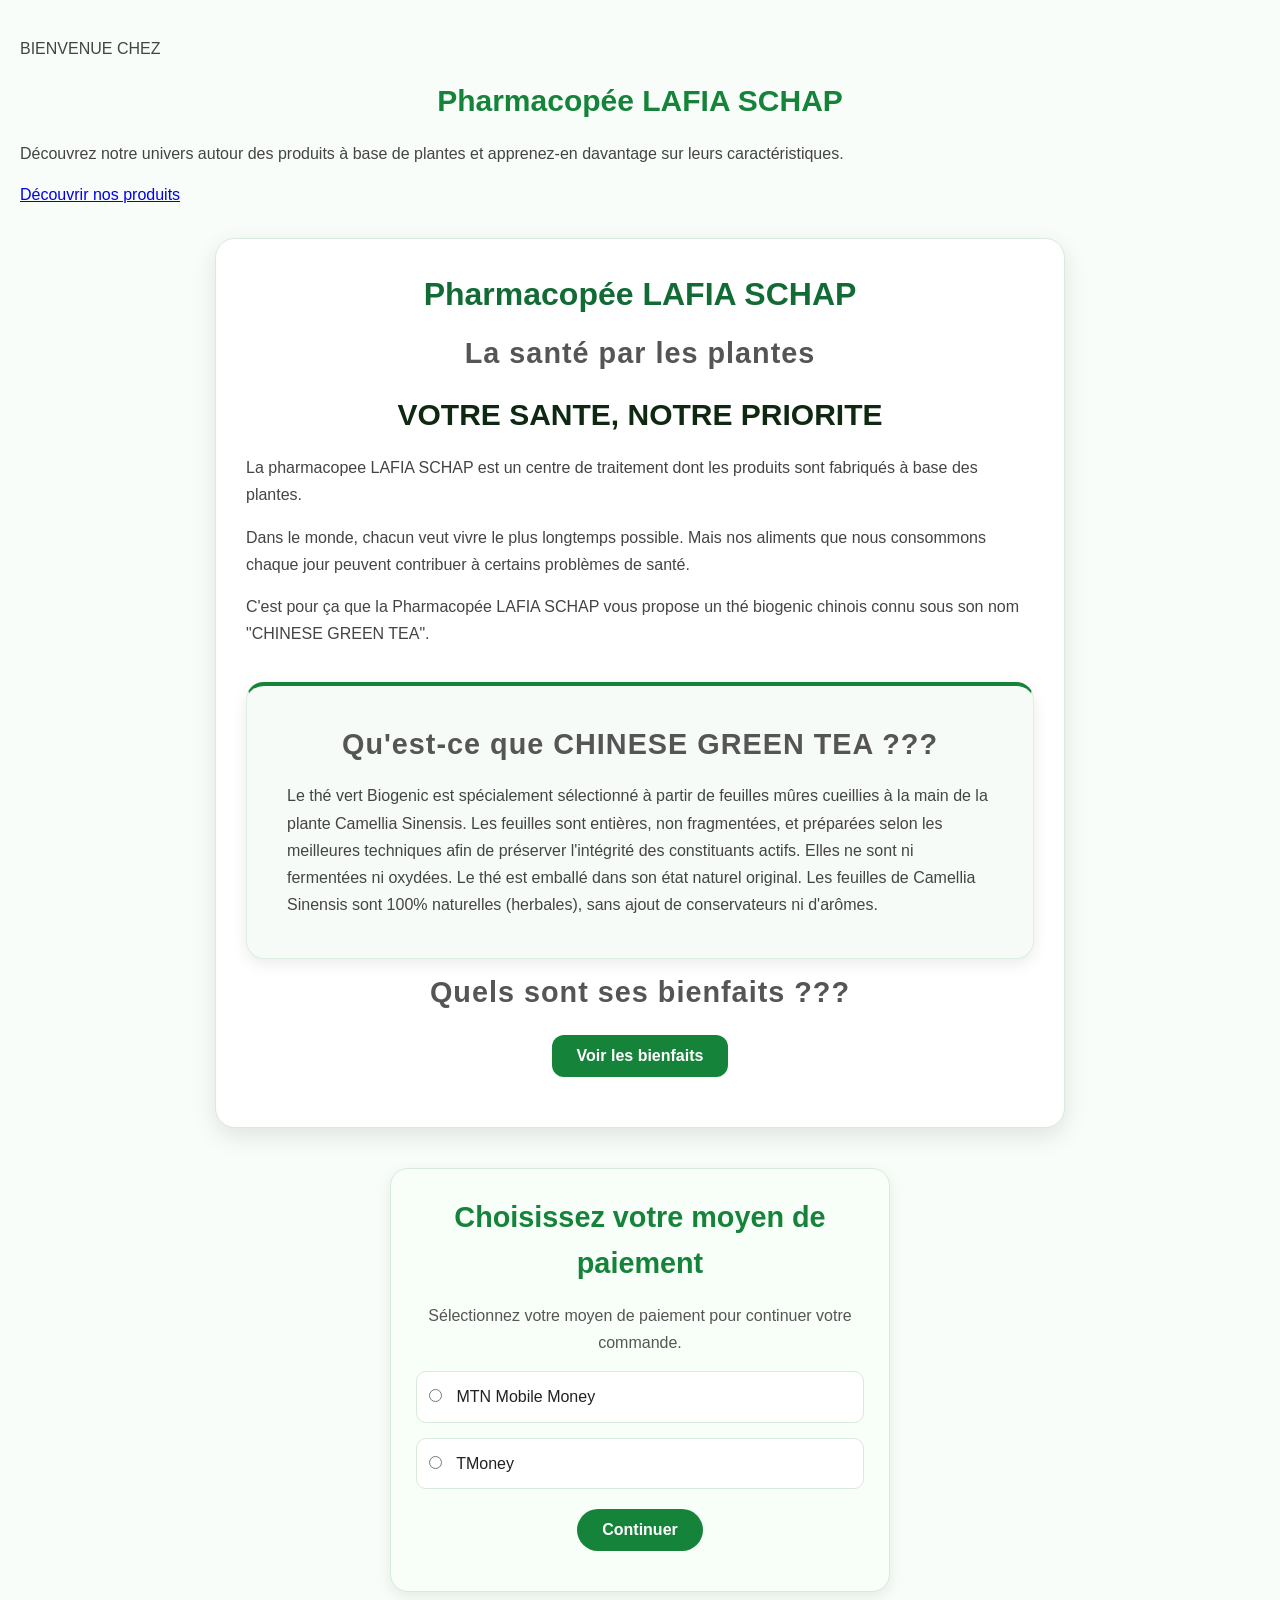
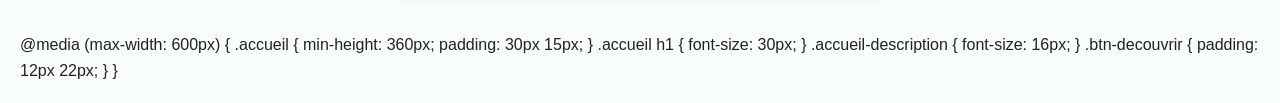
<file: pharmacopee.html>
<!DOCTYPE html>
<html lang="fr">

<head>
    <meta charset="UTF-8">
    <meta name="viewport" content="width=device-width, initial-scale=1.0">

    <title>Pharmacopée</title>

    <link rel="stylesheet" href="pharmacopee.css">
</head>

<body>
    <!-- =========================
     SECTION D'ACCUEIL
     ========================= -->

<section class="accueil">

    <div class="accueil-contenu">

        <p class="accueil-sous-titre">BIENVENUE CHEZ</p>

        <h1>Pharmacopée LAFIA SCHAP</h1>

        <p class="accueil-description">
            Découvrez notre univers autour des produits
            à base de plantes et apprenez-en davantage
            sur leurs caractéristiques.
        </p>

        <a href="#produits" class="btn-decouvrir">
            Découvrir nos produits
        </a>

    </div>
    

</section>

<div class="carte1">

    <h1>Pharmacopée LAFIA SCHAP</h1>

    <h2>La santé par les plantes</h2>

    <h3>VOTRE SANTE, NOTRE PRIORITE</h3>

    <p>
        La pharmacopee LAFIA SCHAP est un centre de traitement
        dont les produits sont fabriqués à base des plantes.
    </p>

    <p>
        Dans le monde, chacun veut vivre le plus longtemps possible.
        Mais nos aliments que nous consommons chaque jour peuvent
        contribuer à certains problèmes de santé.
    </p>

    <p>
        C'est pour ça que la Pharmacopée LAFIA SCHAP vous propose
        un thé biogenic chinois connu sous son nom
        "CHINESE GREEN TEA".
    </p>
<div id="produits">

    <div class="carte2">

        <h2>Qu'est-ce que CHINESE GREEN TEA ???</h2>

        <p>
            Le thé vert Biogenic est spécialement sélectionné à partir
            de feuilles mûres cueillies à la main de la plante
            Camellia Sinensis.

            Les feuilles sont entières, non fragmentées, et préparées
            selon les meilleures techniques afin de préserver
            l'intégrité des constituants actifs.

            Elles ne sont ni fermentées ni oxydées.

            Le thé est emballé dans son état naturel original.
            Les feuilles de Camellia Sinensis sont 100% naturelles
            (herbales), sans ajout de conservateurs ni d'arômes.
        </p>

    </div>


    <h2>Quels sont ses bienfaits ???</h2>

    <button id="bienfaitsBtn">Voir les bienfaits</button>


    <div id="bienfaitsInfo">

        <div class="carte3">

            <h3>Cœur</h3>

            <p>
                Le thé vert chinois contient des catéchines et
                d'autres antioxydants qui peuvent contribuer
                au fonctionnement normal de l'organisme.
            </p>


            <h3>AVC (Accident Vasculaire)</h3>

            <p>
                L'AVC est une maladie résultant d'un mauvais apport
                sanguin au cerveau.

                L'approvisionnement sanguin peut être interrompu
                soit par un blocage des vaisseaux (occlusion),
                soit par une fuite de sang hors des vaisseaux
                alimentant le cerveau.

                Lorsque le cerveau est privé de sang, cela peut
                provoquer des lésions cérébrales.

                Les facteurs de risque de l'AVC sont nombreux.
            </p>

        </div>
    </div>
    </div>

</div>
<!-- MOYENS DE PAIEMENT -->

<div class="paiement">

    <h2>Choisissez votre moyen de paiement</h2>

    <p>
        Sélectionnez votre moyen de paiement pour continuer votre commande.
    </p>

    <label>
        <input type="radio" name="paiement" value="MTN Mobile Money">
        MTN Mobile Money
    </label>

    <label>
        <input type="radio" name="paiement" value="TMoney">
        TMoney
    </label>

    <button type="button" id="continuerPaiementBtn">
        Continuer
    </button>

    <p id="paiementMessage"></p>

</div>
<script src="pharmacopee.js"></script>
@media (max-width: 600px) {

    .accueil {
        min-height: 360px;
        padding: 30px 15px;
    }

    .accueil h1 {
        font-size: 30px;
    }

    .accueil-description {
        font-size: 16px;
    }

    .btn-decouvrir {
        padding: 12px 22px;
    }
}
</body>
</html>
</file>
<file: pharmacopee.css>
/* ========================================
   STYLE GENERAL
======================================== */

body {
    margin: 0;
    padding: 20px;
    background-color: #eef5ee;
    font-family: Arial, sans-serif;
}


/* ========================================
   TITRES
======================================== */

h1 {
    text-align: center;
    color: #16833a;
    font-size: 30px;
    margin-bottom: 10px;
    animation: apparitionTitre 1s ease;
}

h2 {
    text-align: center;
    color: #16833a;
    font-size: 20px;
    margin-bottom: 20px;
    animation: apparitionSousTitre 1s ease 0.3s;
    animation-fill-mode: both;
}

h3 {
    text-align: center;
    color: #0645d6;
    font-size: 30px;
    margin: 25px 0;
    animation: apparitionPriorite 1s ease 0.6s;
    animation-fill-mode: both;
}


/* ========================================
   ANIMATIONS DES TITRES
======================================== */

@keyframes apparitionTitre {
    from {
        opacity: 0;
        transform: translateY(-20px);
    }

    to {
        opacity: 1;
        transform: translateY(0);
    }
}

@keyframes apparitionSousTitre {
    from {
        opacity: 0;
        transform: translateY(-10px);
    }

    to {
        opacity: 1;
        transform: translateY(0);
    }
}

@keyframes apparitionPriorite {
    from {
        opacity: 0;
        transform: scale(0.9);
    }

    to {
        opacity: 1;
        transform: scale(1);
    }
}


/* ========================================
   PARAGRAPHES
======================================== */

p {
    text-align: left;
    background-color: transparent;
    font-size: 16px;
    line-height: 1.7;
    color: #444;
    margin: 15px 0;
}


/* ========================================
   CARTE PRINCIPALE
======================================== */

.carte1 {
    width: 100%;
    max-width: 650px;
    margin: 30px auto;
    padding: 30px;
    box-sizing: border-box;
    background-color: white;
    border: 3px solid red;
    border-radius: 25px;
    box-shadow: 0 10px 30px rgba(0, 0, 0, 0.18);
}


/* ========================================
   PREMIERE CARTE INTERIEURE
======================================== */

.carte2 {
    width: 100%;
    margin-top: 35px;
    padding: 25px;
    box-sizing: border-box;
    background-color: #f7fbf7;
    border-radius: 18px;
    border: 1px solid #dcefe0;
    border-top: 4px solid #16833a;
    box-shadow: 0 5px 15px rgba(0, 0, 0, 0.08);
    transition: 0.3s ease;
}

.carte2:hover {
    transform: translateY(-3px);
    box-shadow: 0 8px 20px rgba(0, 0, 0, 0.12);
}

.carte2 h2 {
    color: #16833a;
}

.carte2 p {
    padding: 0 15px;
}


/* ========================================
   CARTE DES BIENFAITS
======================================== */

.carte3 {
    width: 100%;
    margin-top: 30px;
    padding: 25px;
    box-sizing: border-box;
    background-color: #ffffff;
    border-radius: 18px;
    border: 1px solid #dcefe0;
    border-left: 4px solid #16833a;
    box-shadow: 0 5px 15px rgba(0, 0, 0, 0.08);
}

.carte3 h3 {
    color: #0645d6;
    font-size: 28px;
    margin: 25px 0 15px;
}


/* ========================================
   BOUTON VOIR LES BIENFAITS
======================================== */

#bienfaitsBtn {
    display: block;
    margin: 20px auto;
    padding: 12px 25px;
    border: none;
    border-radius: 12px;
    background-color: #16833a;
    color: white;
    font-size: 16px;
    font-weight: bold;
    cursor: pointer;
    transition: 0.3s ease;
}

#bienfaitsBtn:hover {
    background-color: #0f632b;
    transform: translateY(-2px);
    box-shadow: 0 6px 18px rgba(22, 131, 58, 0.35);
}

#bienfaitsBtn:active {
    transform: scale(0.95);
}


/* ========================================
   AFFICHAGE DES BIENFAITS
======================================== */
/* ================================
   BIENFAITS
================================ */

#bienfaitsInfo {
    display: none;
}

#bienfaitsInfo.visible {
    display: block;
}

.carte3 {
    background-color: white;
    border: 2px solid #16833a;
    border-radius: 15px;
    padding: 20px;
    margin-top: 20px;
    box-shadow: 0 4px 10px rgba(0, 0, 0, 0.15);
}


/* ========================================
   ANIMATION DES PARAGRAPHES PRINCIPAUX
======================================== */

.carte1 > p {
    opacity: 0;
    transform: translateY(15px);
    animation: apparitionTexte 0.8s ease forwards;
}

.carte1 > p:nth-of-type(1) {
    animation-delay: 0.8s;
}

.carte1 > p:nth-of-type(2) {
    animation-delay: 1.1s;
}

.carte1 > p:nth-of-type(3) {
    animation-delay: 1.4s;
}

@keyframes apparitionTexte {
    from {
        opacity: 0;
        transform: translateY(15px);
    }

    to {
        opacity: 1;
        transform: translateY(0);
    }
}


/* ========================================
   PRODUITS
======================================== */

.produit {
    background-color: white;

    width: 100%;
    max-width: 500px;

    margin: 30px auto;
    padding: 25px;

    box-sizing: border-box;

    border-radius: 15px;

    text-align: center;

    box-shadow: 0 4px 12px rgba(0, 0, 0, 0.1);
}

.produit h3 {
    font-size: 24px;
    color: #16833a;
}


/* ========================================
   BOUTONS WHATSAPP
======================================== */

.commanderBtn {
    background-color: #25D366;

    color: white;

    border: none;

    padding: 12px 20px;

    border-radius: 8px;

    font-size: 16px;

    font-weight: bold;

    cursor: pointer;

    margin-top: 15px;

    transition: 0.3s ease;
}

.commanderBtn:hover {
    background-color: #128C7E;
    transform: scale(1.03);
}

.commanderBtn:active {
    transform: scale(0.97);
}


/* ========================================
   RESPONSIVE TELEPHONE
======================================== */

@media (max-width: 600px) {

    body {
        padding: 10px;
    }

    .carte1 {
        padding: 20px;
        border-radius: 20px;
    }

    h1 {
        font-size: 25px;
    }

    h2 {
        font-size: 19px;
    }

    h3 {
        font-size: 24px;
    }

    .carte2,
    .carte3,
    .produit {
        padding: 18px;
    }

    p {
        font-size: 15px;
    }

    .commanderBtn {
        width: 100%;
    }
       }
/* =========================
   EN-TÊTE PROFESSIONNEL
   ========================= */

.carte1 h1 {
    font-size: 32px;
    color: #126b35;
    margin-bottom: 8px;
    text-align: center;
}

.carte1 h2 {
    color: #16833a;
    text-align: center;
    margin-top: 10px;
}

.carte1 h2 {
    text-align: center;
    color: #555;
    letter-spacing: 1px;
}
/* =========================
   CARTES DES PRODUITS
   ========================= */

.produit {
    background: #f8fff9;
    border: 1px solid #d8eadc;
    border-radius: 15px;
    padding: 20px;
    margin-top: 25px;
    box-shadow: 0 4px 12px rgba(0, 0, 0, 0.08);
    transition: transform 0.2s ease, box-shadow 0.2s ease;
}

.produit:hover {
    transform: translateY(-3px);
    box-shadow: 0 7px 18px rgba(0, 0, 0, 0.12);
}

.produit h3 {
    color: #16833a;
    margin-top: 0;
    margin-bottom: 10px;
    text-align: center;
}

.produit p {
    color: #555;
    line-height: 1.6;
    text-align: center;
}
/* =========================
   BOUTONS WHATSAPP
   ========================= */

.commanderBtn {
    display: block;
    margin: 18px auto 0;
    padding: 12px 22px;
    border: none;
    border-radius: 25px;
    background-color: #16833a;
    color: white;
    font-size: 16px;
    font-weight: bold;
    cursor: pointer;
    transition: transform 0.2s ease, box-shadow 0.2s ease;
}

.commanderBtn:hover {
    transform: translateY(-2px);
    box-shadow: 0 5px 12px rgba(0, 0, 0, 0.15);
}

.commanderBtn:active {
    transform: scale(0.97);
}
/* =========================
   CARTE PRINCIPALE
   ========================= */

.carte1 {
    max-width: 850px;
    margin: 30px auto;
    padding: 30px;
    background-color: white;
    border-radius: 20px;
    border: 1px solid #d8eadc;
    box-shadow: 0 8px 25px rgba(0, 0, 0, 0.10);
}

/* Texte principal */

.carte1 > p {
    color: #444;
    line-height: 1.7;
    font-size: 16px;
}

/* =========================
   ARRIÈRE-PLAN
   ========================= */

body {
    margin: 0;
    padding: 20px;
    background: linear-gradient(135deg, #eaf8ee, #f8fff9);
    font-family: Arial, sans-serif;
}
/* =========================
   IMAGES DES PRODUITS
   ========================= */

.produit img {
    display: block;
    width: 100%;
    max-width: 300px;
    height: 250px;
    object-fit: contain;
    margin: 0 auto 15px;
    border-radius: 12px;
}
/* =========================
   GRILLE DES PRODUITS
   ========================= */

.produit {
    display: inline-block;
    vertical-align: top;
    width: calc(50% - 15px);
    margin: 15px 7px;
    box-sizing: border-box;
}

/* Images des produits */

.produit img {
    display: block;
    width: 100%;
    max-width: 280px;
    height: 230px;
    object-fit: contain;
    margin: 0 auto 15px;
    border-radius: 12px;
}

/* Sur téléphone : une seule carte par ligne */

@media (max-width: 600px) {

    .produit {
        display: block;
        width: 100%;
        margin: 20px 0;
    }

}
/* =========================
   MOYENS DE PAIEMENT
   ========================= */

.paiement {
    width: 100%;
    max-width: 500px;
    margin: 40px auto;
    padding: 25px;
    box-sizing: border-box;
    background-color: #f8fff9;
    border: 1px solid #d8eadc;
    border-radius: 18px;
    box-shadow: 0 5px 15px rgba(0, 0, 0, 0.08);
    text-align: center;
}

.paiement h2 {
    color: #16833a;
    margin-bottom: 10px;
}

.paiement p {
    text-align: center;
    color: #555;
}

.paiement label {
    display: block;
    margin: 15px 0;
    padding: 12px;
    background-color: white;
    border: 1px solid #d8eadc;
    border-radius: 10px;
    cursor: pointer;
    text-align: left;
}

.paiement label:hover {
    background-color: #eef9f0;
}

.paiement input {
    margin-right: 10px;
}

#continuerPaiementBtn {
    display: block;
    margin: 20px auto 0;
    padding: 12px 25px;
    border: none;
    border-radius: 25px;
    background-color: #16833a;
    color: white;
    font-size: 16px;
    font-weight: bold;
    cursor: pointer;
}

#continuerPaiementBtn:hover {
    background-color: #0f632b;
   }
/* =========================
   FORMULAIRE DE COMMANDE
   ========================= */

.paiement input[type="text"],
.paiement input[type="tel"],
.paiement select {
    display: block;
    width: 100%;
    padding: 12px;
    margin: 12px 0;
    box-sizing: border-box;
    border: 1px solid #d8eadc;
    border-radius: 10px;
    background-color: white;
    font-size: 16px;
    outline: none;
}

.paiement input[type="text"]:focus,
.paiement input[type="tel"]:focus,
.paiement select:focus {
    border-color: #16833a;
    box-shadow: 0 0 5px rgba(22, 131, 58, 0.2);
}

.paiement h3 {
    color: #16833a;
    font-size: 20px;
    margin: 25px 0 15px;
    text-align: center;
}

.paiement label {
    font-size: 16px;
}
.paiement {
    background-color: #f8fff9 !important;
}
/* =========================
   INFORMATIONS DE PAIEMENT
   ========================= */

.informationsPaiement {
    margin-top: 25px;
    padding: 20px;
    background-color: white;
    border: 1px solid #d8eadc;
    border-radius: 15px;
}

.informationsPaiement h3 {
    color: #16833a;
    font-size: 20px;
    margin-bottom: 20px;
}

.moyenPaiement {
    margin: 15px 0;
    padding: 15px;
    background-color: #f8fff9;
    border-left: 4px solid #16833a;
    border-radius: 10px;
    text-align: left;
}

.moyenPaiement strong {
    color: #16833a;
    font-size: 17px;
}

.moyenPaiement p {
    margin: 8px 0 0;
    text-align: left;
    font-size: 16px;
}

.notePaiement {
    margin-top: 20px !important;
    font-size: 14px !important;
    color: #666 !important;
    text-align: center !important;
}
.carte1 img {
    display: block;
    width: 100%;
    max-width: 300px;
    height: 300px;
    object-fit: contain;
    margin: 1 auto 15px;
    border-radius: 20px;
}
.carte1 img {
    display: block;
    width: 100%;
    max-width: 300px;
    height: 300px;
    object-fit: contain;
    margin: 1 auto 15px;
    border-radius: 20px;
}
:root{--green:#1a7a3a;--light:#e8f5e9;--gold:#c8a415;--dark:#0f2812}
  *{margin:0;padding:0;box-sizing:border-box;font-family:'Segoe UI',sans-serif}
  body{background:#f8fdf9;color:#222;line-height:1.6}
  header{background:linear-gradient(135deg,var(--dark),var(--green));color:white;padding:60px 20px;text-align:center}
  header h1{font-size:2.8rem;letter-spacing:2px}
  header p{margin-top:10px;font-size:1.2rem;opacity:.9}
  .badge{display:inline-block;background:var(--gold);color:var(--dark);padding:6px 14px;border-radius:20px;font-weight:bold;margin-top:15px}
  .container{max-width:1000px;margin:auto;padding:40px 20px}
  .card{background:white;border-radius:16px;padding:30px;box-shadow:0 10px 30px rgba(0,0,0,.07);margin-bottom:30px;border-left:6px solid var(--green)}
  .grid{display:grid;grid-template-columns:repeat(auto-fit,minmax(250px,1fr));gap:20px}
  h2{color:var(--green);margin-bottom:15px;font-size:1.8rem}
  h3{color:var(--dark);margin:15px 0 10px}
  .pill{background:var(--light);border-radius:10px;padding:12px 15px;margin:8px 0;display:flex;gap:10px;align-items:center}
  .pill::before{content:"✓";background:var(--green);color:white;width:26px;height:26px;border-radius:50%;display:grid;place-items:center;font-weight:bold;flex-shrink:0}
  .commission-table{width:100%;border-collapse:collapse;margin-top:15px}
  .commission-table th{background:var(--green);color:white;padding:12px}
  .commission-table td{padding:12px;border-bottom:1px solid #eee;text-align:center}
  .commission-table tr:nth-child(even){background:var(--light)}
  .highlight{background:linear-gradient(90deg,#fff9c4,#ffecb3);border:2px dashed var(--gold);padding:20px;border-radius:12px;text-align:center;font-weight:bold}
  footer{background:var(--dark);color:white;padding:40px 20px;text-align:center}
  .btn{display:inline-block;background:var(--green);color:white;padding:14px 28px;border-radius:30px;text-decoration:none;font-weight:bold;margin-top:15px}
  .btn:hover{background:var(--dark)}
.h2{
   color: blue
}
.h3{
   color: green 
             }
/* FIX CARTES - VERSION MOBILE PARFAITE */
.card-principe {
  display: flex;
  align-items: center;
  gap: 15px;
  background: #e8f5e9;
  border-radius: 16px;
  padding: 18px;
  margin: 12px 0;
}
.card-principe .check {
  background: #1a5c2a;
  color: white;
  width: 35px;
  height: 35px;
  min-width: 35px;
  border-radius: 50%;
  display: flex;
  align-items: center;
  justify-content: center;
  font-weight: 800;
  font-size: 18px;
}
.card-principe .texte {
  flex: 1;
}
.card-principe strong {
  display: block;
  font-size: 16px;
  color: #0f3d1b;
}
.card-principe span {
  font-size: 14px;
  color: #333;
     }
</file>
